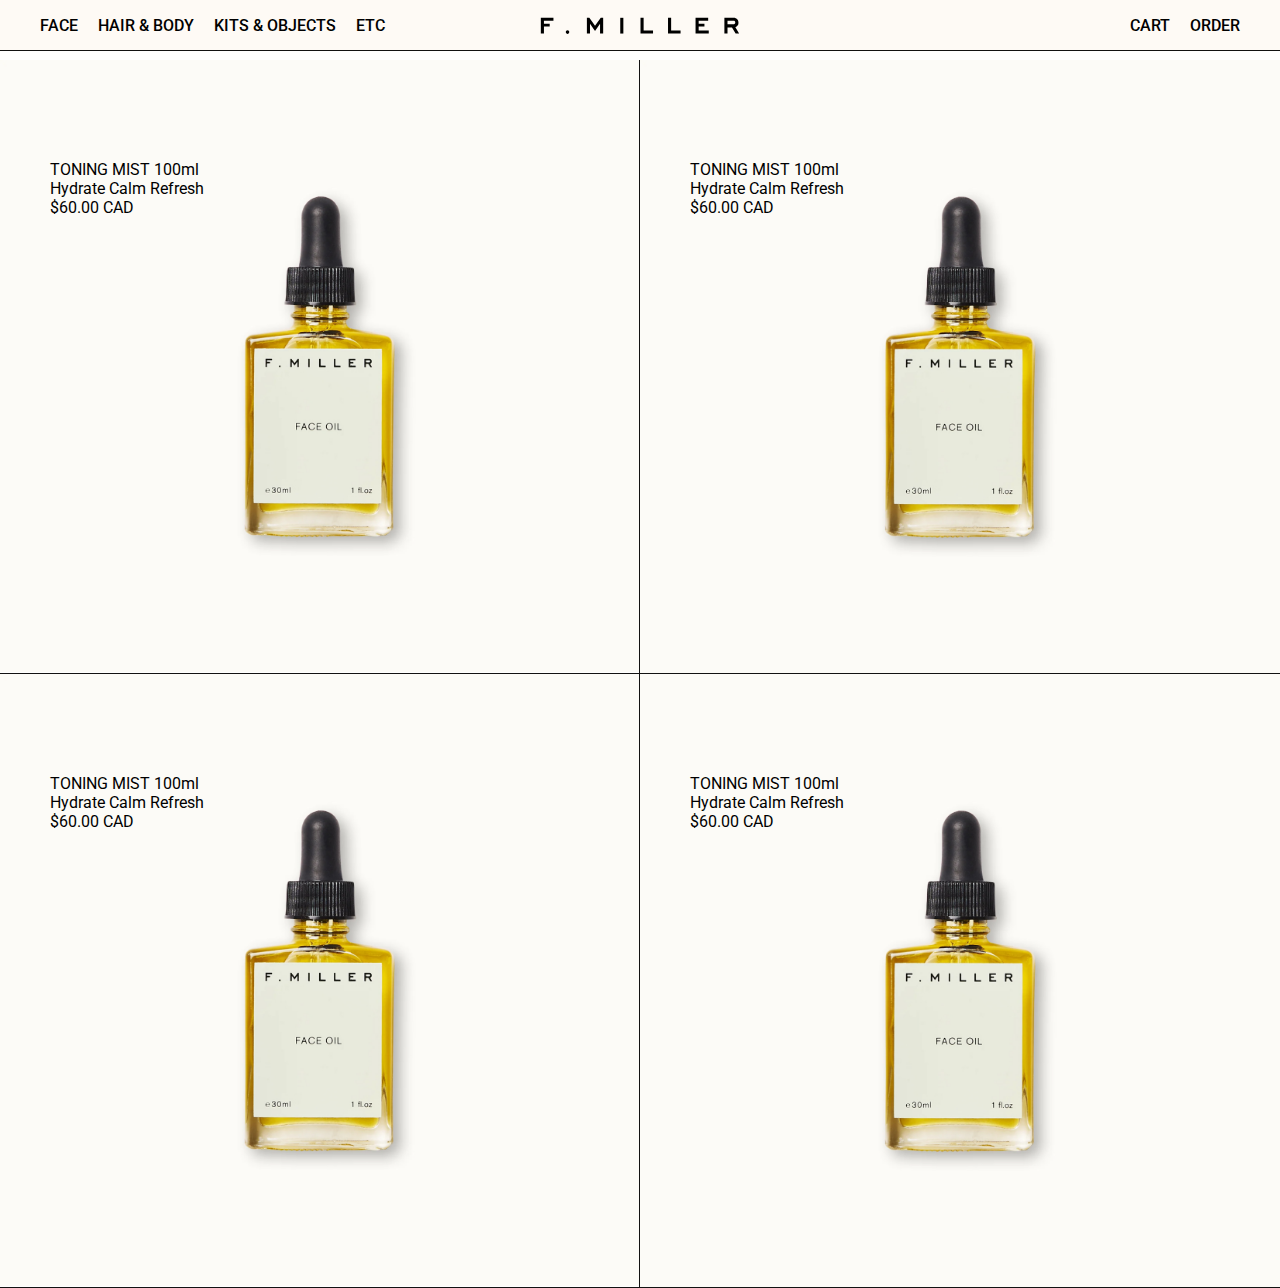
<file: 4주차 flex 실습.html>
<!DOCTYPE html>
<html lang="en">

<head>
    <meta charset="UTF-8">
    <meta http-equiv="X-UA-Compatible" content="IE=edge">
    <meta name="viewport" content="width=device-width, initial-scale=1.0">
    <title> 4주차 Flex 실습 </title>

    <link rel="preconnect" href="https://fonts.googleapis.com">
    <link rel="preconnect" href="https://fonts.gstatic.com" crossorigin>
    <link
        href="https://fonts.googleapis.com/css2?family=Noto+Sans+KR:wght@300;400;500;700&family=Roboto:ital,wght@0,400;0,500;1,700&display=swap"
        rel="stylesheet">

    <link rel="stylesheet" href="./cs4.css" />
    <style>
        body {
            font-family: 'Roboto', 'Noto Sans KR', sans-serif;
        }

        .container {
            display: flex;
            justify-content: center;
            align-items: center;
            border: 1px solid #000;
            height: 200px;
        }
    </style>

</head>


<body>
    <div class="header">
        <ul class="cate_menu">
            <li>FACE</li>
            <li>HAIR & BODY</li>
            <li>KITS & OBJECTS</li>
            <li>ETC</li>
        </ul>
        <div class="logo_section">
            <img src="./img/logo4.svg" />
        </div>

        <ul class="my_menu">
            <li>CART</li>
            <li>ORDER</li>
        </ul>
    </div>
    <div class="contents_wrap">
        <div class="product_items">
            <div class="pr_item">
                <div class="pr_info">
                    TONING MIST 100ml<br />
                    Hydrate Calm Refresh<br />
                    $60.00 CAD
                </div>
                <div class="pr_img">
                    <img src="./img/product.jpg" />
                </div>
            </div>
            <div class="pr_item">
                <div class="pr_info">
                    TONING MIST 100ml<br />
                    Hydrate Calm Refresh<br />
                    $60.00 CAD
                </div>
                <div class="pr_img">
                    <img src="./img/product.jpg" />
                </div>
            </div>
            <div class="pr_item">
                <div class="pr_info">
                    TONING MIST 100ml<br />
                    Hydrate Calm Refresh<br />
                    $60.00 CAD
                </div>
                <div class="pr_img">
                    <img src="./img/product.jpg" />
                </div>
            </div>
            <div class="pr_item">
                <div class="pr_info">
                    TONING MIST 100ml<br />
                    Hydrate Calm Refresh<br />
                    $60.00 CAD
                </div>
                <div class="pr_img">
                    <img src="./img/product.jpg" />
                </div>
            </div>
        </div>
    </div>
</body>

</html>
</file>
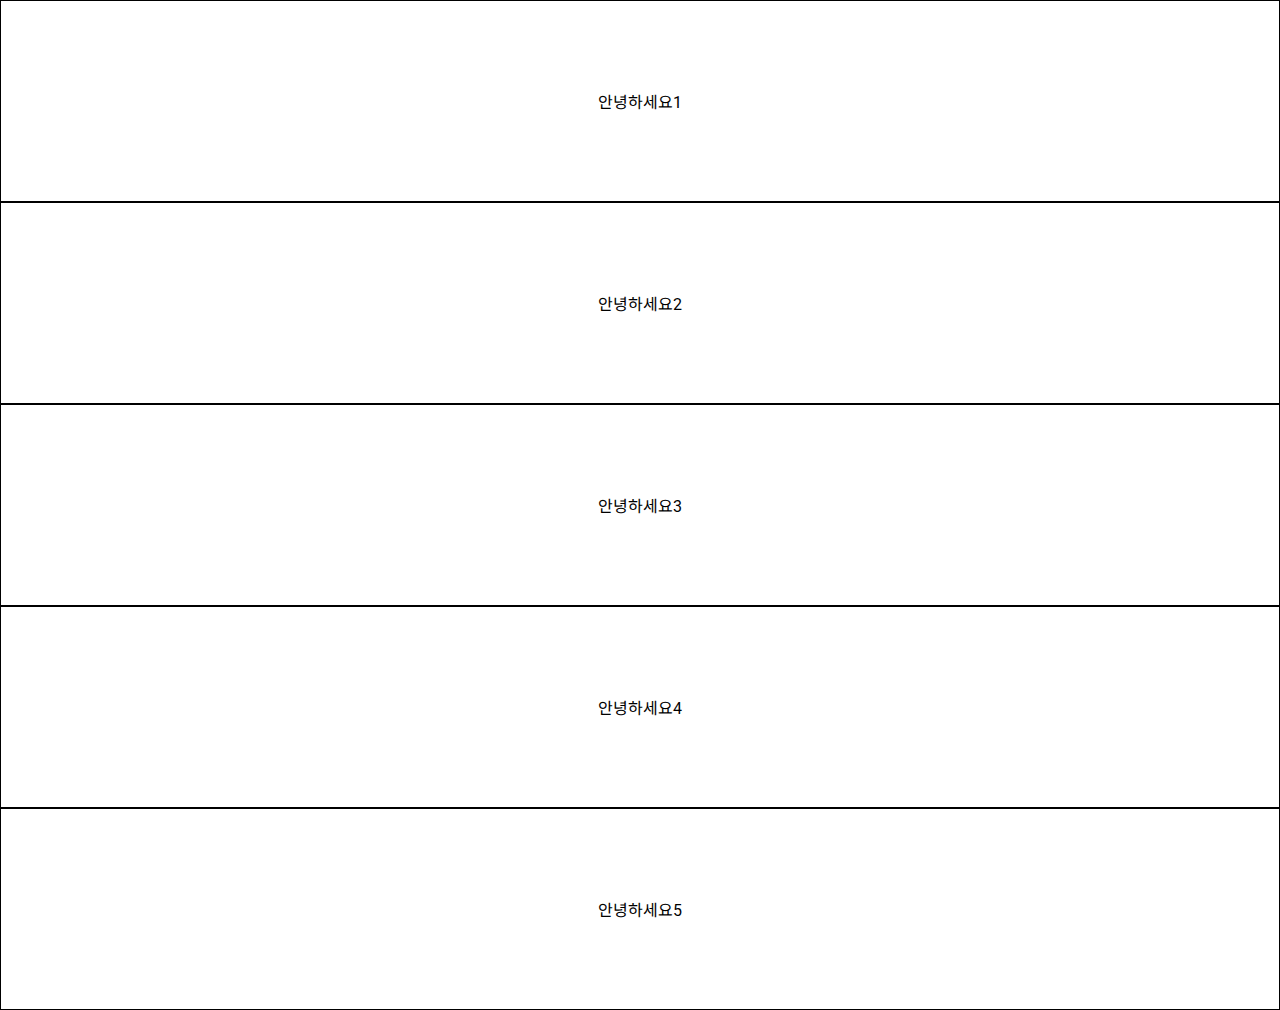
<file: 4주차 flex 연습.html>
<!DOCTYPE html>
<html lang="en">

<head>
    <meta charset="UTF-8">
    <meta http-equiv="X-UA-Compatible" content="IE=edge">
    <meta name="viewport" content="width=device-width, initial-scale=1.0">
    <title> 4주차 Flex 연습 </title>
    
    <link rel="preconnect" href="https://fonts.googleapis.com">
    <link rel="preconnect" href="https://fonts.gstatic.com" crossorigin>
    <link href="https://fonts.googleapis.com/css2?family=Noto+Sans+KR:wght@300;400;500;700&family=Roboto:ital,wght@0,400;0,500;1,700&display=swap" rel="stylesheet">

    <link rel="stylesheet" href="./course3.css"/>
   <style>
     
    body{
        font-family: 'Roboto', 'Noto Sans KR', sans-serif;
    }
    .div1 {
        background-color: blue;
        height: 100px;
        flex: 2; 
    }

    .div2 { background-color: red;
        height: 100px;
        flex: 1;
    }
    
    .container{
        display: flex;
        justify-content: center;
        align-items: center;
        border: 1px solid #000;
        height: 200px;
    }

     </style>

</head>

<body>
 
    <div class="container">
        <div class="contents">안녕하세요1</div>

    </div>
    
    <div class="container">
        <div class="contents">안녕하세요2</div>

    </div>

    <div class="container">
        <div class="contents">안녕하세요3</div>

    </div>

    <div class="container">
        <div class="contents">안녕하세요4</div>

    </div>

    <div class="container">
        <div class="contents">안녕하세요5</div>

    </div>

</body>

</html>
</file>
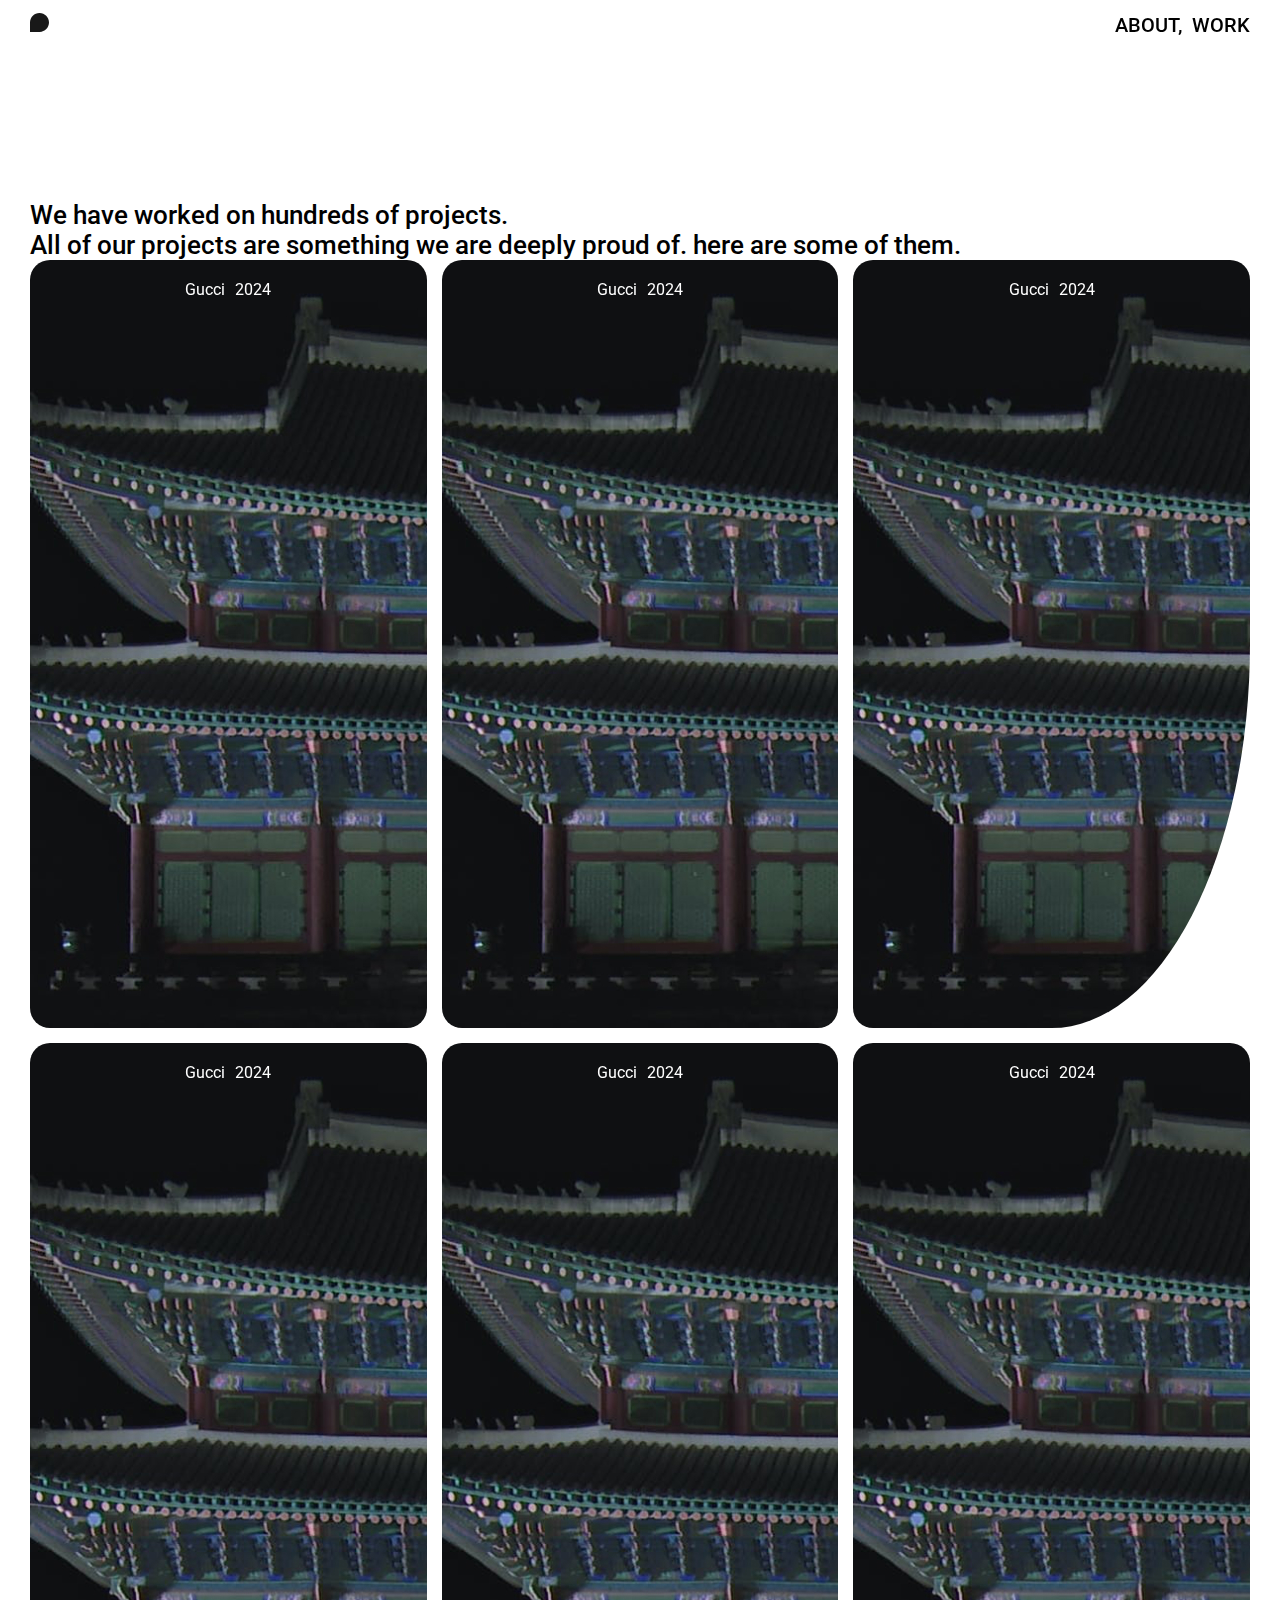
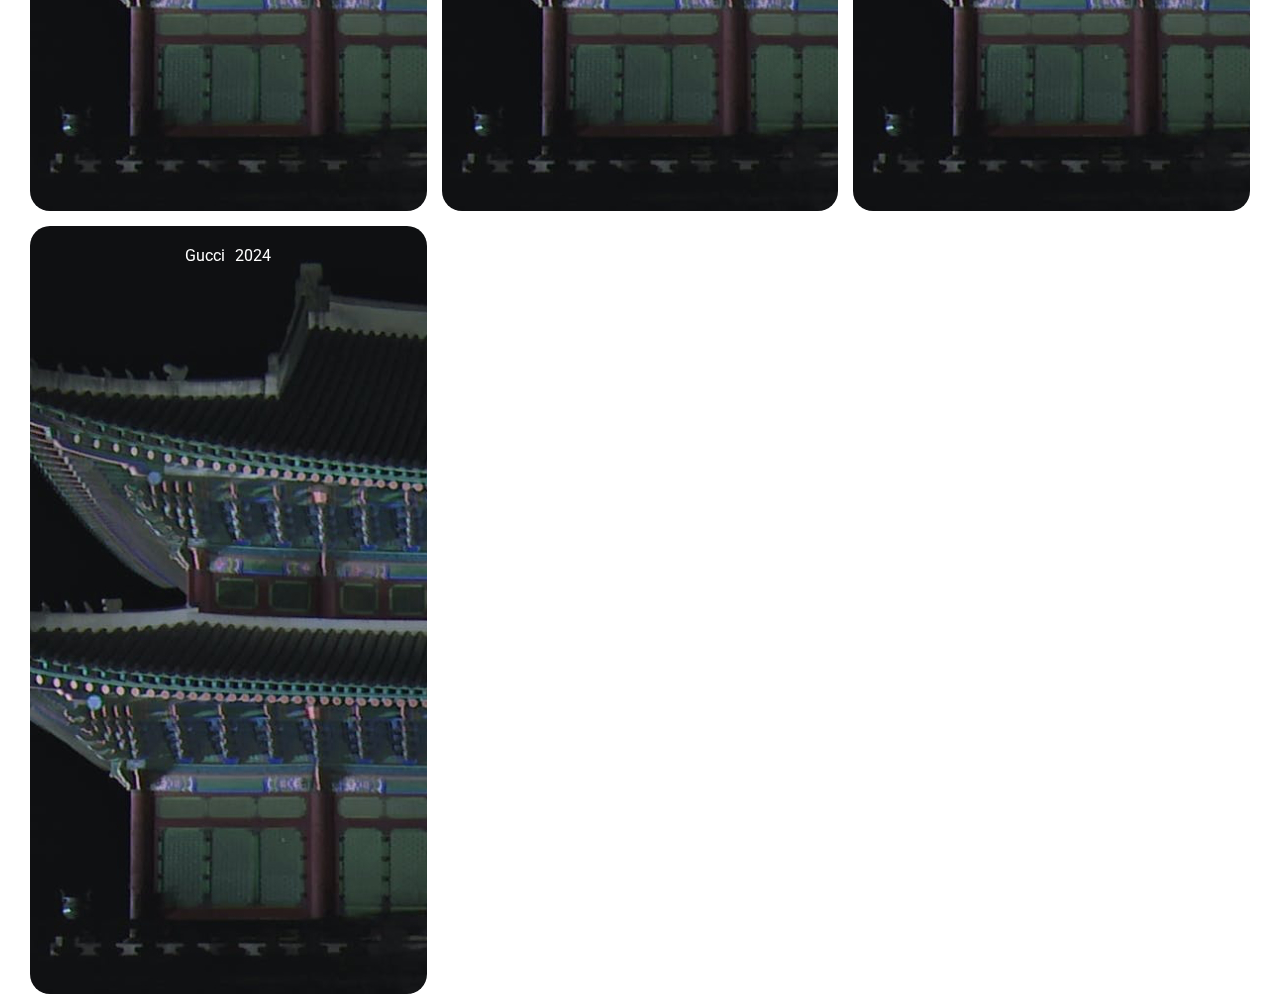
<file: 5주차 flex 실습.html>
<!DOCTYPE html>
<html lang="en">
<head>
    <meta charset="UTF-8">
    <meta name="viewport" content="width=device-width, initial-scale=1.0">
    <title>Document</title>
    <link rel="preconnect" href="https://fonts.googleapis.com">
    <link rel="preconnect" href="https://fonts.gstatic.com" crossorigin>
    <link href="https://fonts.googleapis.com/css2?family=Noto+Sans+KR:wght@400;700&family=Roboto:wght@400;500&display=swap" rel="stylesheet">
    <link rel="stylesheet" href="./cs5.css"/>
</head>
<body>
    <div class="header">
        <div class="logo_section"><img src="./img/logo5.svg"/></div>
        <ul class="main_menu">
            <li>ABOUT,</li>
            <li>WORK</li>
        </ul>
    </div>
    <div class="contents_wrap">
        <div class="main_copy">
            We have worked on hundreds of projects. <br/>
All of our projects are something we are deeply proud of. here are some of them.
        </div>
        <div class="project_items">
            <div class="pj_item">
                <div class="pj_info">
                    <div class="pj_client">Gucci</div>
                    <div class="pj_year">2024</div>
                </div>
                <div class="pj_img">
                    <img src="./img/pr5.jpg"/>
                </div>
            </div>
            
            <div class="pj_item">
                <div class="pj_info">
                    <div class="pj_client">Gucci</div>
                    <div class="pj_year">2024</div>
                </div>
                <div class="pj_img">
                    <img src="./img/pr5.jpg"/>
                </div>
            </div>

            <div class="pj_item">
                <div class="pj_info">
                    <div class="pj_client">Gucci</div>
                    <div class="pj_year">2024</div>
                </div>
                <div class="pj_img">
                    <img src="./img/pr5.jpg"/>
                </div>
            </div>

            <div class="pj_item">
                <div class="pj_info">
                    <div class="pj_client">Gucci</div>
                    <div class="pj_year">2024</div>
                </div>
                <div class="pj_img">
                    <img src="./img/pr5.jpg"/>
                </div>
            </div>

            <div class="pj_item">
                <div class="pj_info">
                    <div class="pj_client">Gucci</div>
                    <div class="pj_year">2024</div>
                </div>
                <div class="pj_img">
                    <img src="./img/pr5.jpg"/>
                </div>
            </div>

            <div class="pj_item">
                <div class="pj_info">
                    <div class="pj_client">Gucci</div>
                    <div class="pj_year">2024</div>
                </div>
                <div class="pj_img">
                    <img src="./img/pr5.jpg"/>
                </div>
            </div>

            <div class="pj_item">
                <div class="pj_info">
                    <div class="pj_client">Gucci</div>
                    <div class="pj_year">2024</div>
                </div>
                <div class="pj_img">
                    <img src="./img/pr5.jpg"/>
                </div>
            </div>
            
        </div>
    </div>
    
</body>
</html>
</file>
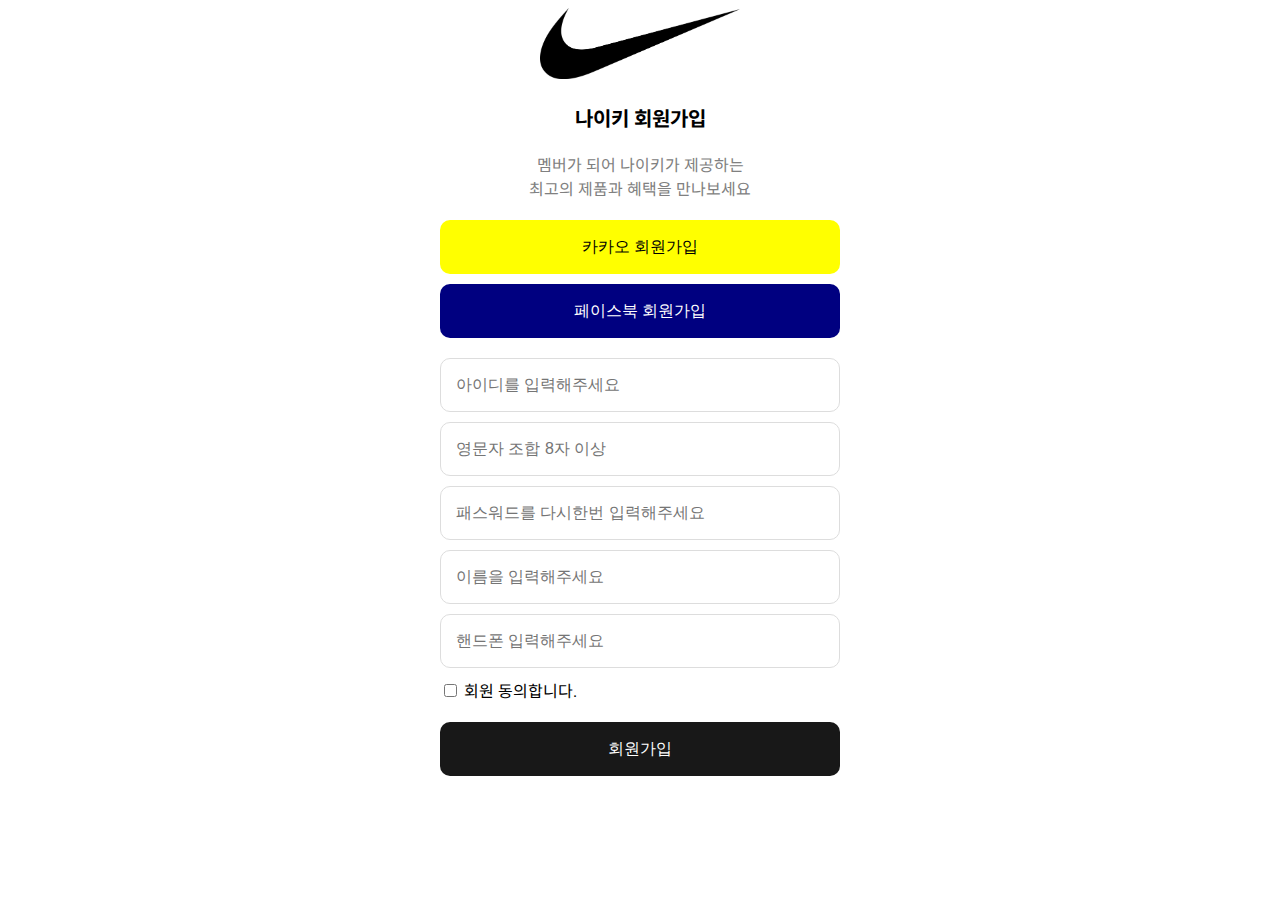
<file: course2.html>
<!DOCTYPE html>
<html lang="en">

<head>
    <meta charset="UTF-8">
    <meta http-equiv="X-UA-Compatible" content="IE=edge">
    <meta name="viewport" content="width=device-width, initial-scale=1.0">
    <title>Document</title>

   <style>
    body{
        font-family: 'Roboto', 'Noto Sans KR', sans-serif;
    }
    
    .join_section{
        width:400px;
        margin:0px auto;
        text-align: center;

    }
    .join_section .logo_section img{
        width:200px
    }

    .page_title{
        margin-top:20px;
        font-size: 20px;
        font-weight: 700;
    }

    .page_desc{
        margin-top: 20px;
        font-size: 16px;
        color: gray;

    }

    .bt_section{
        margin-top: 20px;
    }

    .bt_section .kakao_bt{
        width: 100%;
        height: 54px;
        font-size: 16px;
        background: yellow;
        border: none;
        border-radius: 10px;
    }

    .bt_section .face_bt{
        width: 100%;
        height: 54px;
        font-size: 16px;
        background: navy;
        border: none;
        color: white;
        margin-top: 10px;
        border-radius: 10px;
    }

    .input_section{
        margin-top: 20px;
    }
    .input_section input{
        width: 100%;
        height: 54px;
        font-size: 16px;
        border: 1px solid #ddd;
        padding-left: 15px;
        box-sizing: border-box;
        margin-bottom: 10px;
        border-radius: 10px;
    }

    .check_section{
        text-align: left;
    }

    .join_bt_section{
        margin-top: 20px;
    }

    .join_bt_section .join_bt{
        width: 100%;
        height: 54px;
        font-size: 16px;
        font-weight: 500;
        background: #181818;
        border: none;
        color: white;
        border-radius: 10px;
    }
     </style>

    <link rel="preconnect" href="https://fonts.googleapis.com">
    <link rel="preconnect" href="https://fonts.gstatic.com" crossorigin>
    <link href="https://fonts.googleapis.com/css2?family=Noto+Sans+KR:wght@300;400;500;700&family=Roboto:ital,wght@0,400;0,500;1,700&display=swap" rel="stylesheet">    

</head>

<body>
    <div class="join_section">
    <div class="logo_section">
        <div class="logo_section">
            <img src="./img/logo.png" />
        </div>
        <div class="page_title">나이키 회원가입</div>
        <div class="page_desc">
            멤버가 되어 나이키가 제공하는 </br/>
            최고의 제품과 혜택을 만나보세요
        </div>
    </div>
        
        <div class="bt_section">
            <button class="kakao_bt">카카오 회원가입</button> </br>
            <button class="face_bt">페이스북 회원가입</button>
        </div>
       
        <div class="input_section">
            <input type="text" placeholder="아이디를 입력해주세요" /> </br>
            <input type="password" placeholder="영문자 조합 8자 이상" /> </br>
            <input type="password" placeholder="패스워드를 다시한번 입력해주세요" /> </br>
            <input type="text" placeholder="이름을 입력해주세요" /> </br>
            <input type="text" placeholder="핸드폰 입력해주세요" /> </br>
        </div>
        
        <div class="check_section">
            <label>
                <input type="checkbox" /> 회원 동의합니다.
            </label>
        </div>
        <div class="join_bt_section">
            <button class="join_bt">회원가입</button>
        </div>
    </div>
    </div>
</body>

</html>
</file>
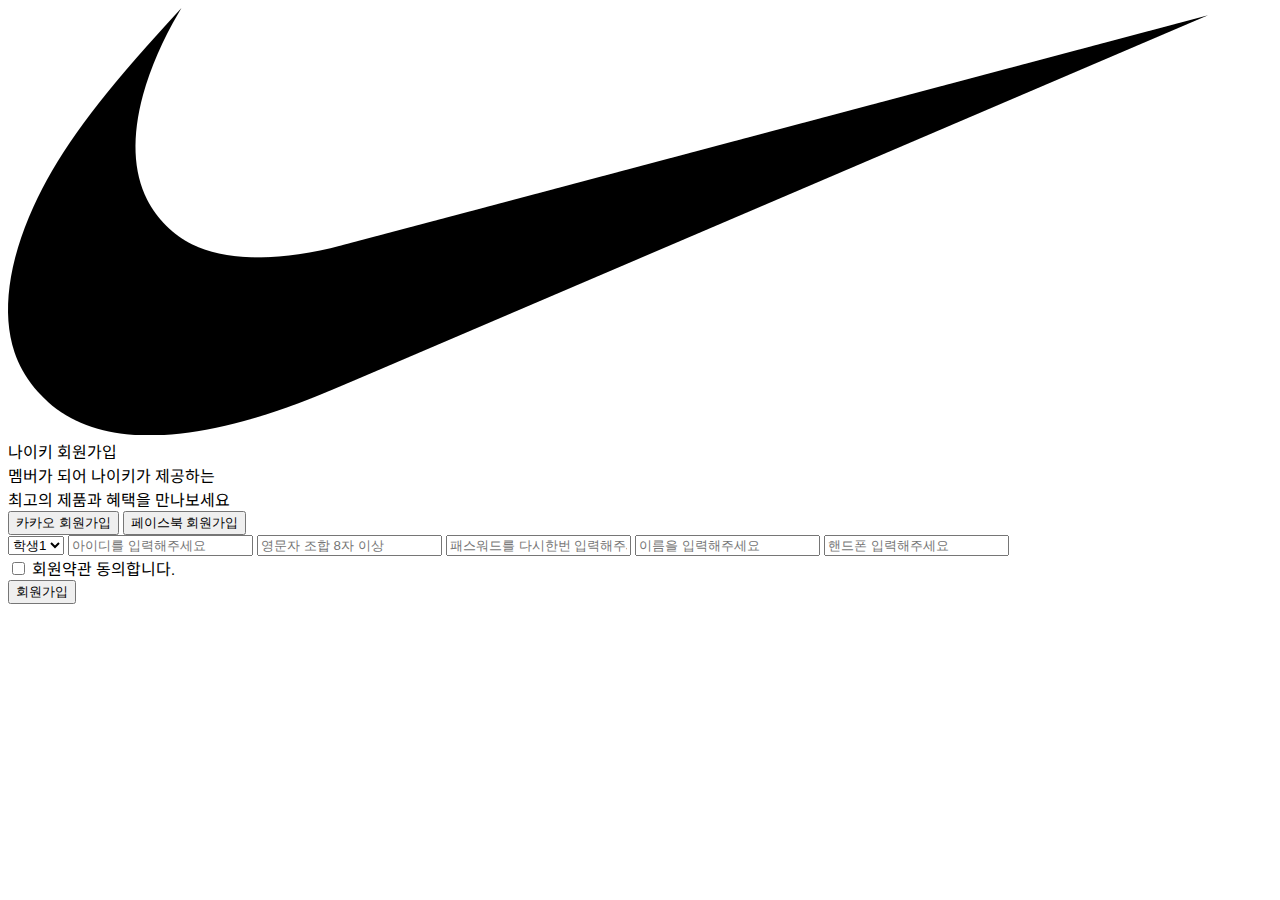
<file: course2_답안지.html>
<!DOCTYPE html>
<html lang="en">

<head>
    <meta charset="UTF-8">
    <meta http-equiv="X-UA-Compatible" content="IE=edge">
    <meta name="viewport" content="width=device-width, initial-scale=1.0">
    <title>Document</title>
    
    <link rel="preconnect" href="https://fonts.googleapis.com">
    <link rel="preconnect" href="https://fonts.gstatic.com" crossorigin>
    <link href="https://fonts.googleapis.com/css2?family=Noto+Sans+KR:wght@300;400;500;700&family=Roboto:ital,wght@0,400;0,500;1,700&display=swap" rel="stylesheet">

   <style>
     
    body{
        font-family: 'Roboto', 'Noto Sans KR', sans-serif;
    }
     </style>

</head>

<body>
 
    <div class="login_section">
        <div class="logo_section">
            <img src="./img/logo.png" />
        </div>
        <div class="page_title">나이키 회원가입</div>

        <div class="page_desc">
            멤버가 되어 나이키가 제공하는<br />
            최고의 제품과 혜택을 만나보세요


        </div>

        <div class="bt_section">
            <button class="kakao_bt">카카오 회원가입</button>
            <button class="facebook_bt">페이스북 회원가입</button>
        </div>

        <div class="input_section">

            <select>
                <option>학생1</option>
                <option>학생2</option>
                <option>학생3</option>
            </select>


            <input type="text" placeholder="아이디를 입력해주세요" />
            <input type="password" placeholder="영문자 조합 8자 이상" />
            <input type="password" placeholder="패스워드를 다시한번 입력해주세요" />
            <input type="text" placeholder="이름을 입력해주세요" />
            <input type="text" placeholder="핸드폰 입력해주세요" />
        </div>

        <div class="check_section">
            <label>
                <input type="checkbox" /> 회원약관 동의합니다.
            </label>
        </div>

        <div class="join_bt_section">
            <button class="join_bt">회원가입</button>
        </div>

    </div>
</body>

</html>
</file>
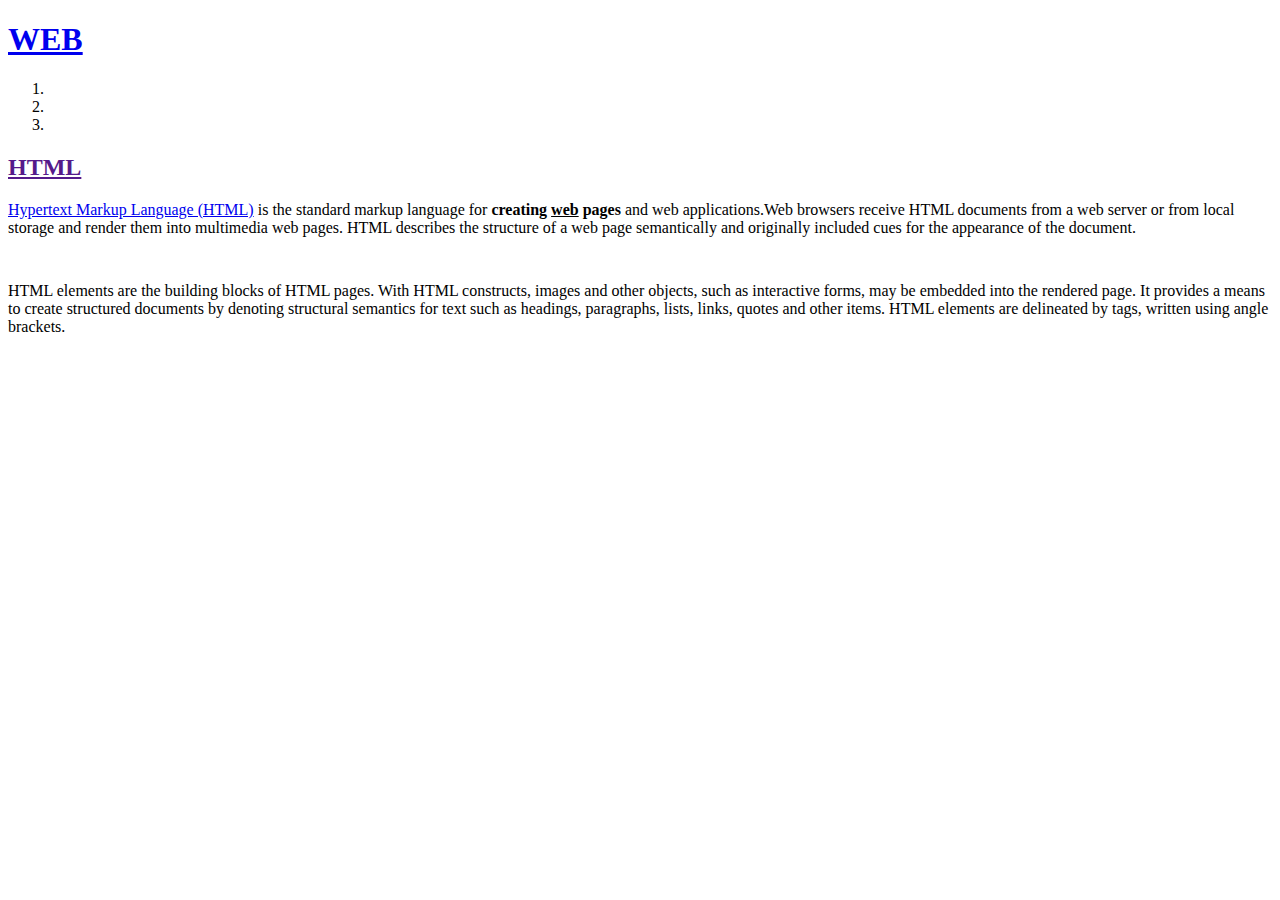
<file: temp.html>
<!doctype html>
<html>
<head>
  <title>노트폴리오 1주차 수업</title>
  <meta charset="utf-8">
</head>
<body>
  <h1><a href="index.html">WEB</a></h1>
  <ol>
    <li><a href=""</a></li>
    <li><a href=""</a></li>
    <li><a href=""</a></li>
  </ol>
  
  
  <h2>HTML</h2>
  <p><a href="https://www.w3.org/TR/html5/" target="_blank" title="html5 speicification">Hypertext Markup Language (HTML)</a> is the standard markup language for <strong>creating <u>web</u> pages</strong> and web applications.Web browsers receive HTML documents from a web server or from local storage and render them into multimedia web pages. HTML describes the structure of a web page semantically and originally included cues for the appearance of the document.
  </p><p style="margin-top:45px;">HTML elements are the building blocks of HTML pages. With HTML constructs, images and other objects, such as interactive forms, may be embedded into the rendered page. It provides a means to create structured documents by denoting structural semantics for text such as headings, paragraphs, lists, links, quotes and other items. HTML elements are delineated by tags, written using angle brackets.
  </p>
</body>
</html>
</file>
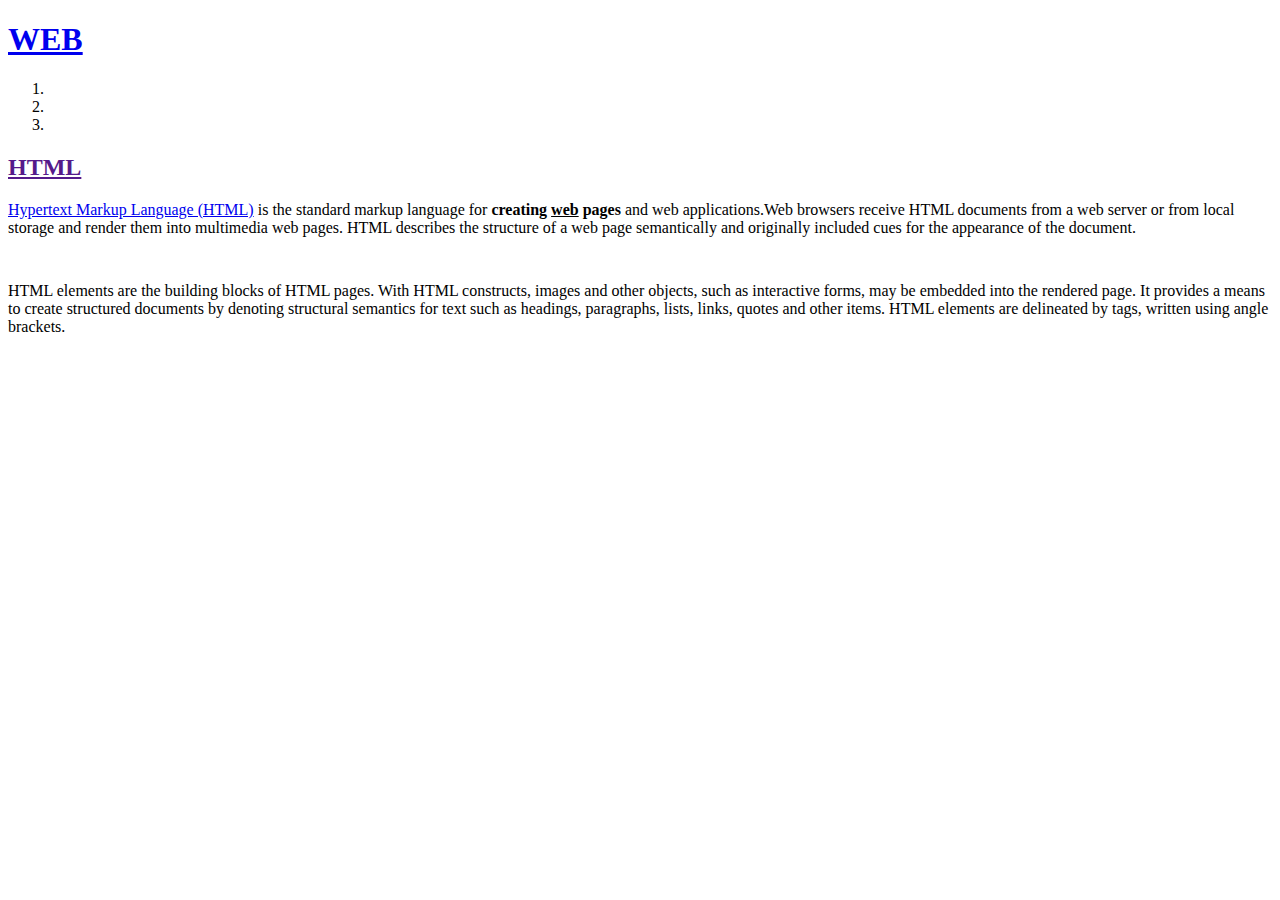
<file: temp2.html>
<!doctype html>
<html>
<head>
  <title>노트폴리오 2주차 수업</title>
  <meta charset="utf-8">

<link rel="preconnect" href="https://fonts.googleapis.com">
<link rel="preconnect" href="https://fonts.gstatic.com" crossorigin>
<link href="https://fonts.googleapis.com/css2?family=Noto+Sans+KR:wght@300&display=swap" rel="stylesheet">

<style>
    font-family: 'Noto Sans KR', sans-serif;
</style>

</head>

<body>

  <h1><a href="index.html">WEB</a></h1>
  <ol>
    <li><a href=""</a></li>
    <li><a href=""</a></li>
    <li><a href=""</a></li>
  </ol>
  
  
  <h2>HTML</h2>
  <p><a href="https://www.w3.org/TR/html5/" target="_blank" title="html5 speicification">Hypertext Markup Language (HTML)</a> is the standard markup language for <strong>creating <u>web</u> pages</strong> and web applications.Web browsers receive HTML documents from a web server or from local storage and render them into multimedia web pages. HTML describes the structure of a web page semantically and originally included cues for the appearance of the document.
  </p><p style="margin-top:45px;">HTML elements are the building blocks of HTML pages. With HTML constructs, images and other objects, such as interactive forms, may be embedded into the rendered page. It provides a means to create structured documents by denoting structural semantics for text such as headings, paragraphs, lists, links, quotes and other items. HTML elements are delineated by tags, written using angle brackets.
  </p>

</body>
</html>
</file>
<file: cs4.css>
body {
  font-family: "Roboto", sans-serif;
  text-rendering: optimizeLegibility;
  -webkit-font-smoothing: antialiased;
  padding: 0px;
  margin: 0px;
}

ul,
li,
button,
p,
div {
  padding: 0px;
  margin: 0px;
  list-style: none;
}

.header {
  position: fixed;
  z-index: 99;
  top: 0px;
  left: 0px;
  right: 0px;
  height: 50px;
  padding: 0px 40px;
  border-bottom: 1px solid #121212;
  display: -webkit-box;
  display: -ms-flexbox;
  display: flex;
  -webkit-box-pack: justify;
      -ms-flex-pack: justify;
          justify-content: space-between;
  -webkit-box-align: center;
      -ms-flex-align: center;
          align-items: center;
  background-color: #FEFAF5;
}

.header .cate_menu {
  display: -webkit-box;
  display: -ms-flexbox;
  display: flex;
  gap: 20px;
  font-weight: 500;
  font-size: 16px;
}

.header .my_menu {
  display: -webkit-box;
  display: -ms-flexbox;
  display: flex;
  gap: 20px;
  font-weight: 500;
  font-size: 16px;
}

.header .logo_section {
  position: absolute;
  top: 17px;
  left: calc(50% - 100px);
}

.contents_wrap {
  padding-top: 60px;
}

.contents_wrap .product_items {
  display: -webkit-box;
  display: -ms-flexbox;
  display: flex;
  -ms-flex-wrap: wrap;
      flex-wrap: wrap;
}

.contents_wrap .product_items .pr_item {
  width: 50%;
  position: relative;
  border-right: 1px solid #121212;
  border-bottom: 1px solid #121212;
  -webkit-box-sizing: border-box;
          box-sizing: border-box;
}

.contents_wrap .product_items .pr_item:nth-child(2n) {
  border-right: none;
}

.contents_wrap .product_items .pr_item .pr_info {
  position: absolute;
  left: 50px;
  top: 100px;
  font-size: 16px;
}

.contents_wrap .product_items .pr_item .pr_img img {
  width: 100%;
  display: block;
}
/*# sourceMappingURL=cs4.css.map */
</file>
<file: course3.css>
body {
  font-family: 'Roboto', 'Noto Sans KR', sans-serif;
  padding: 0px;
  margin: 0px;
}

ul, li, button, p, div {
  padding: 0px;
  margin: 0px;
}

ul, li {
  list-style: none;
}

.header {
  position: fixed;
  left: 30px;
  top: 10px;
  right: 30px;
}

.header .main_menu {
  position: absolute;
  top: 0px;
  right: 0px;
  color: #fff;
}

.header .main_menu li {
  display: inline-block;
  font-size: 20px;
  margin-left: 10px;
}

.main {
  background: url("./img/back_img.jpg");
  background-size: cover;
  width: 100%;
  height: 100vh;
}

.main .main_title {
  font-size: 18vw;
  color: #fff;
  text-align: center;
  line-height: 100vh;
  font-style: normal;
  font-weight: 500;
  letter-spacing: -8.4px;
}
/*# sourceMappingURL=course3.css.map */
</file>
<file: cs5.css>
body {
  font-family: "Roboto", sans-serif;
  text-rendering: optimizeLegibility;
  -webkit-font-smoothing: antialiased;
  padding: 0px;
  margin: 0px;
}

ul,
li,
button,
p,
div {
  padding: 0px;
  margin: 0px;
  list-style: none;
}

.header {
  display: -webkit-box;
  display: -ms-flexbox;
  display: flex;
  -webkit-box-pack: justify;
      -ms-flex-pack: justify;
          justify-content: space-between;
  position: fixed;
  width: 100%;
  left: 30px;
  right: 30px;
  top: 13px;
  width: calc(100% - 60px);
}

.header .main_menu {
  display: -webkit-box;
  display: -ms-flexbox;
  display: flex;
  font-size: 20px;
  font-weight: 500;
  gap: 10px;
}

.contents_wrap .main_copy {
  padding-top: 200px;
  padding-left: 30px;
  font-size: 26px;
  font-weight: 500;
  line-height: 30px;
}

.contents_wrap .project_items {
  display: -ms-grid;
  display: grid;
  -ms-grid-columns: 1fr 1fr 1fr;
      grid-template-columns: 1fr 1fr 1fr;
  gap: 15px;
  padding: 0% 30px;
  -webkit-box-sizing: border-box;
          box-sizing: border-box;
}

.contents_wrap .project_items .pj_item {
  height: 60vw;
  position: relative;
  border-radius: 20px;
  overflow: hidden;
}

.contents_wrap .project_items .pj_item:hover .pj_img {
  -webkit-transform: scale(1.2);
          transform: scale(1.2);
}

.contents_wrap .project_items .pj_item:nth-child(3) {
  border-radius: 20px 20px 50% 20px;
}

.contents_wrap .project_items .pj_item .pj_info {
  position: absolute;
  z-index: 9;
  left: 0px;
  right: 0PX;
  top: 20px;
  color: #fff;
  display: -webkit-box;
  display: -ms-flexbox;
  display: flex;
  gap: 10px;
  -webkit-box-pack: center;
      -ms-flex-pack: center;
          justify-content: center;
  font-size: 16px;
}

.contents_wrap .project_items .pj_item .pj_img {
  -webkit-transition-duration: 0.3s;
          transition-duration: 0.3s;
}

.contents_wrap .project_items .pj_item .pj_img .img {
  width: 100%;
  height: 60vw;
  -o-object-fit: cover;
     object-fit: cover;
}
/*# sourceMappingURL=cs5.css.map */
</file>
